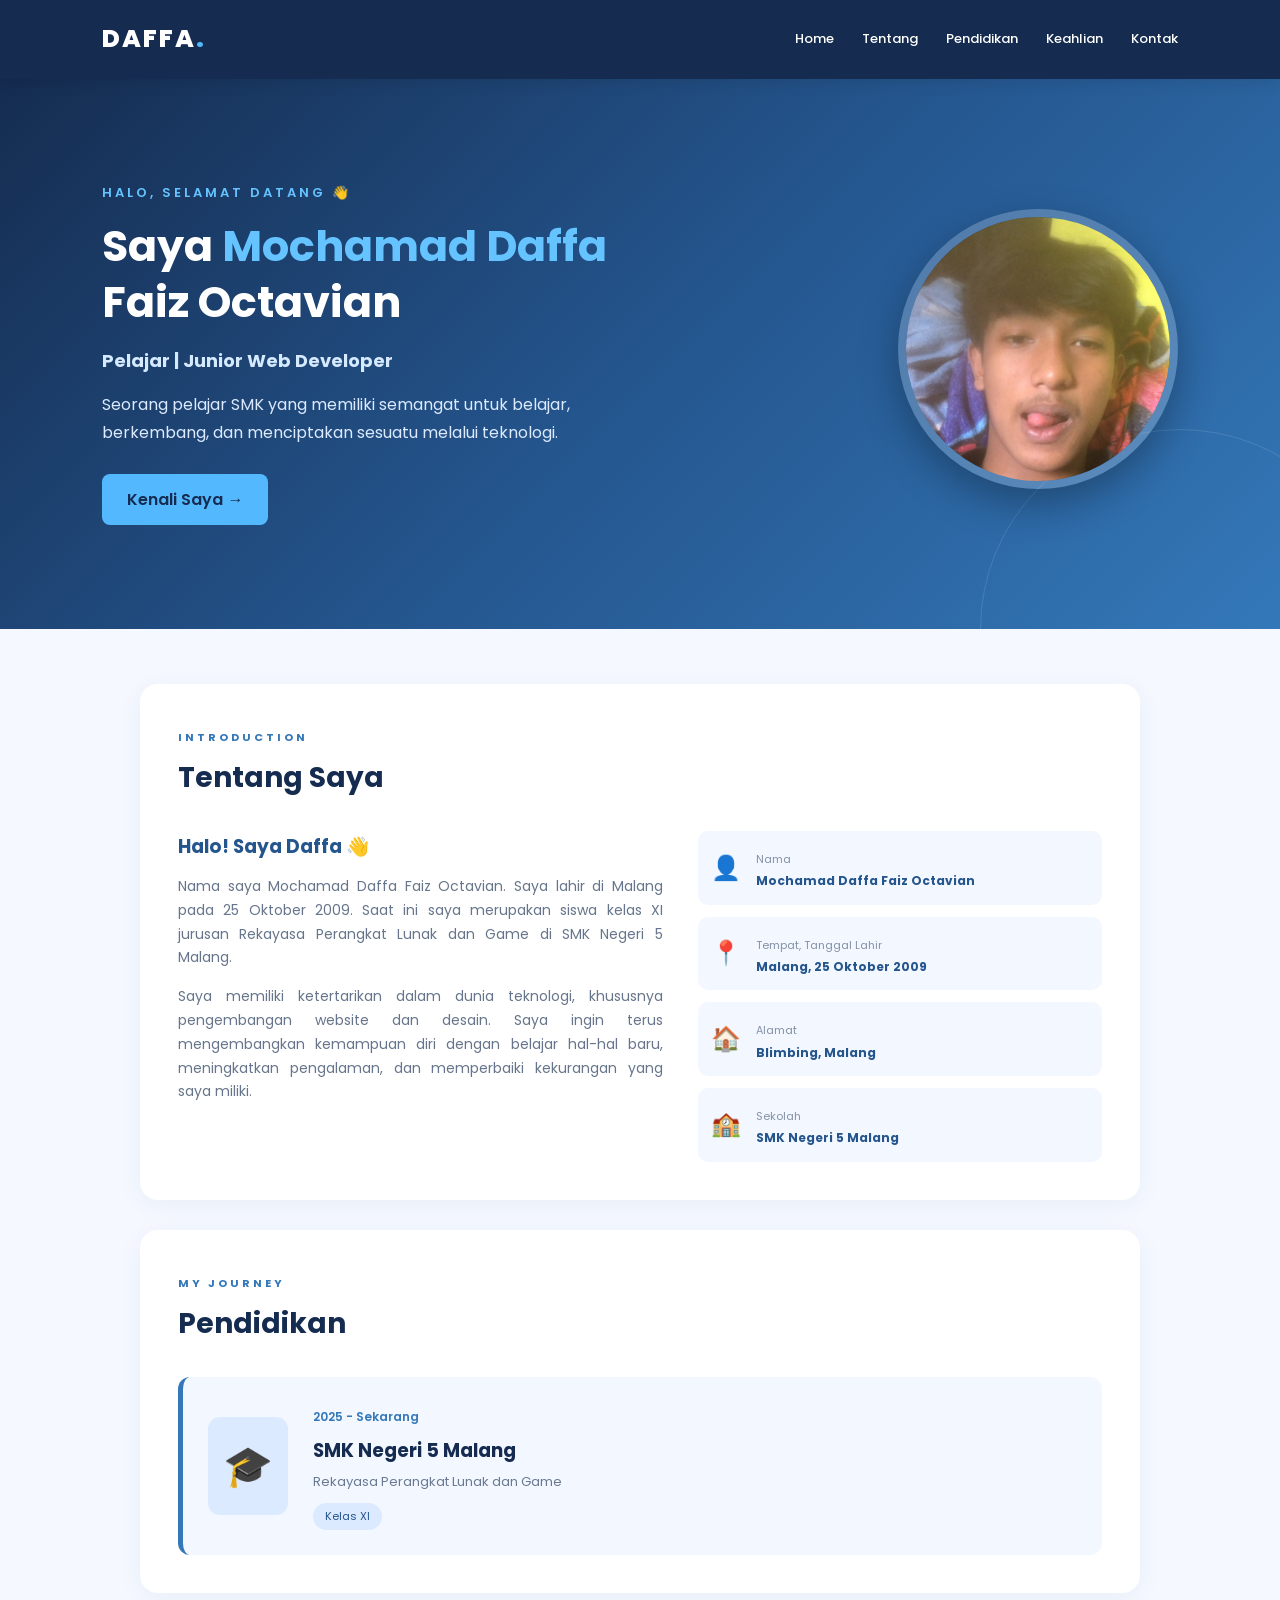
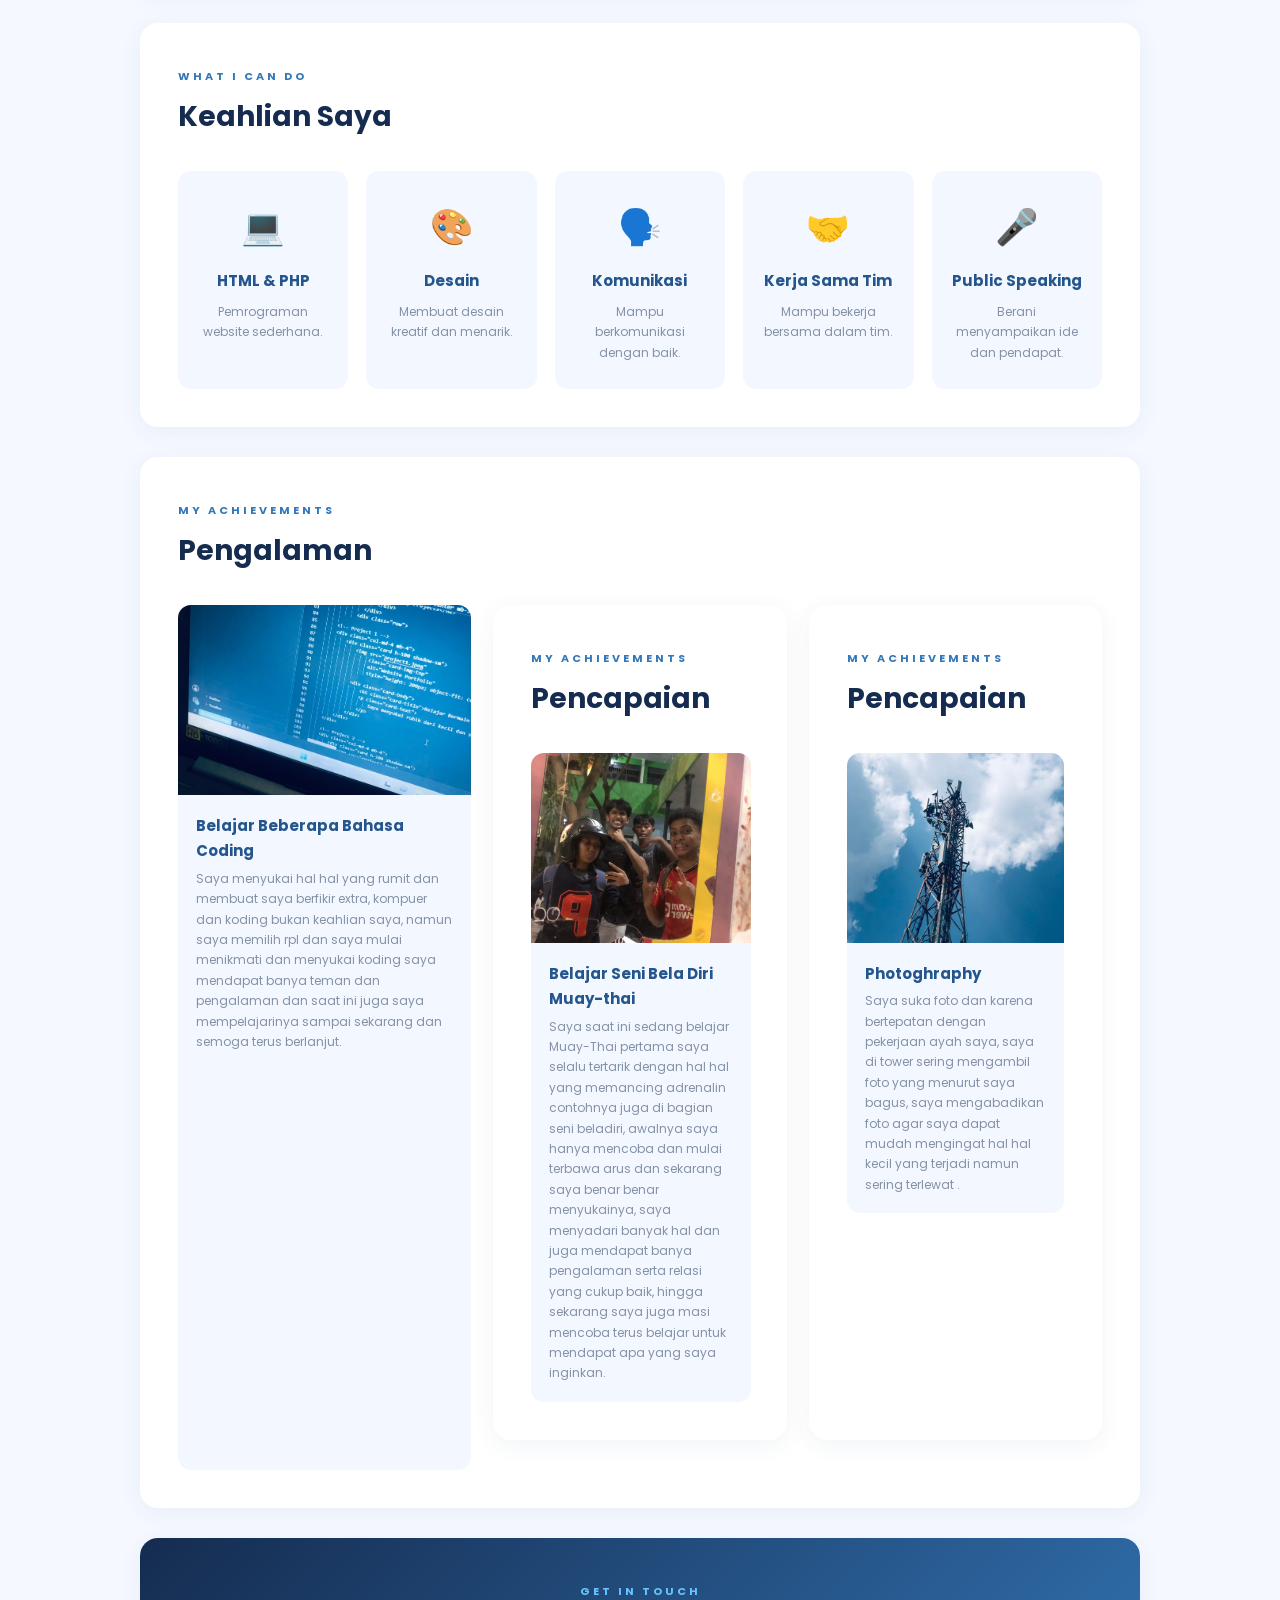
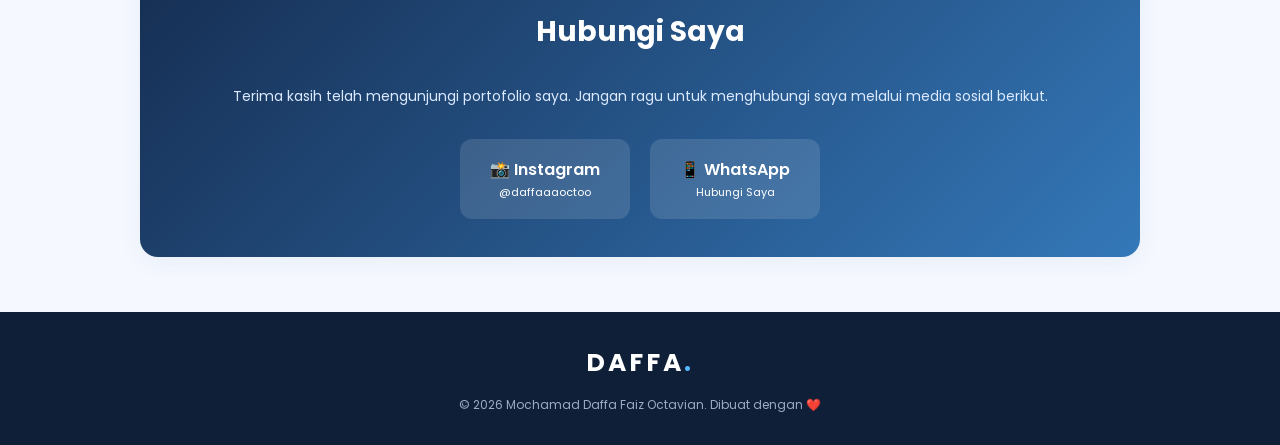
<file: index.html>
<!DOCTYPE html>
<html lang="id">
<head>
    <meta charset="UTF-8">
    <meta name="viewport" content="width=device-width, initial-scale=1.0">

    <title>Portofolio | Mochamad Daffa</title>

    <link rel="stylesheet" href="csssaya.css">

    <!-- Font Google -->
    <link rel="preconnect" href="https://fonts.googleapis.com">
    <link rel="preconnect" href="https://fonts.gstatic.com" crossorigin>
    <link href="https://fonts.googleapis.com/css2?family=Poppins:wght@300;400;500;600;700;800&display=swap" rel="stylesheet">

</head>

<body>

    <!-- NAVBAR -->
    <nav class="navbar">
        <div class="nav-logo">DAFFA<span>.</span></div>

        <div class="nav-menu">
            <a href="#home">Home</a>
            <a href="#about">Tentang</a>
            <a href="#education">Pendidikan</a>
            <a href="#skills">Keahlian</a>
            <a href="#contact">Kontak</a>
        </div>
    </nav>

    <!-- HERO -->
    <header id="home" class="hero">

        <div class="hero-content">

            <div class="hero-text">
                <p class="welcome">HALO, SELAMAT DATANG 👋</p>

                <h1>
                    Saya <span>Mochamad Daffa</span><br>
                    Faiz Octavian
                </h1>

                <h3>Pelajar | Junior Web Developer</h3>

                <p class="hero-description">
                    Seorang pelajar SMK yang memiliki semangat
                    untuk belajar, berkembang, dan menciptakan
                    sesuatu melalui teknologi.
                </p>

                <a href="#about" class="btn-primary">
                    Kenali Saya →
                </a>
            </div>

            <div class="hero-image">
                <img src="foto-saya.jpeg" alt="Foto Mochamad Daffa">
            </div>

        </div>

        <div class="hero-decoration"></div>

    </header>

    <main class="container">

        <!-- ABOUT -->
        <section id="about" class="section">

            <div class="section-title">
                <span>INTRODUCTION</span>
                <h2>Tentang Saya</h2>
            </div>

            <div class="about-content">

                <div class="about-text">
                    <h3>Halo! Saya Daffa 👋</h3>

                    <p>
                        Nama saya Mochamad Daffa Faiz Octavian.
                        Saya lahir di Malang pada 25 Oktober 2009.
                        Saat ini saya merupakan siswa kelas XI
                        jurusan Rekayasa Perangkat Lunak dan Game
                        di SMK Negeri 5 Malang.
                    </p>

                    <p>
                        Saya memiliki ketertarikan dalam dunia
                        teknologi, khususnya pengembangan website
                        dan desain. Saya ingin terus mengembangkan
                        kemampuan diri dengan belajar hal-hal baru,
                        meningkatkan pengalaman, dan memperbaiki
                        kekurangan yang saya miliki.
                    </p>
                </div>

                <div class="about-info">

                    <div class="info-card">
                        <span>👤</span>
                        <div>
                            <small>Nama</small>
                            <h4>Mochamad Daffa Faiz Octavian</h4>
                        </div>
                    </div>

                    <div class="info-card">
                        <span>📍</span>
                        <div>
                            <small>Tempat, Tanggal Lahir</small>
                            <h4>Malang, 25 Oktober 2009</h4>
                        </div>
                    </div>

                    <div class="info-card">
                        <span>🏠</span>
                        <div>
                            <small>Alamat</small>
                            <h4>Blimbing, Malang</h4>
                        </div>
                    </div>

                    <div class="info-card">
                        <span>🏫</span>
                        <div>
                            <small>Sekolah</small>
                            <h4>SMK Negeri 5 Malang</h4>
                        </div>
                    </div>

                </div>

            </div>
        </section>

        <!-- EDUCATION -->
        <section id="education" class="section">

            <div class="section-title">
                <span>MY JOURNEY</span>
                <h2>Pendidikan</h2>
            </div>

            <div class="education-card">

                <div class="education-icon">🎓</div>

                <div>
                    <span class="year">2025 - Sekarang</span>

                    <h3>SMK Negeri 5 Malang</h3>

                    <p>
                        Rekayasa Perangkat Lunak dan Game
                    </p>

                    <span class="class-label">Kelas XI</span>
                </div>

            </div>

        </section>

        <!-- SKILLS -->
        <section id="skills" class="section">

            <div class="section-title">
                <span>WHAT I CAN DO</span>
                <h2>Keahlian Saya</h2>
            </div>

            <div class="skills-grid">

                <div class="skill-card">
                    <div class="skill-icon">💻</div>
                    <h3>HTML & PHP</h3>
                    <p>Pemrograman website sederhana.</p>
                </div>

                <div class="skill-card">
                    <div class="skill-icon">🎨</div>
                    <h3>Desain</h3>
                    <p>Membuat desain kreatif dan menarik.</p>
                </div>

                <div class="skill-card">
                    <div class="skill-icon">🗣️</div>
                    <h3>Komunikasi</h3>
                    <p>Mampu berkomunikasi dengan baik.</p>
                </div>

                <div class="skill-card">
                    <div class="skill-icon">🤝</div>
                    <h3>Kerja Sama Tim</h3>
                    <p>Mampu bekerja bersama dalam tim.</p>
                </div>

                <div class="skill-card">
                    <div class="skill-icon">🎤</div>
                    <h3>Public Speaking</h3>
                    <p>Berani menyampaikan ide dan pendapat.</p>
                </div>

            </div>

        </section>

               <!-- CERTIFICATE -->
        <section class="section">

            <div class="section-title">
                <span>MY ACHIEVEMENTS</span>
                <h2>Pengalaman</h2>
            </div>

            <div class="gallery">

                <div class="gallery-card">
                    <img
                        src=project1.jpeg
                        alt="Foto Sertifikat">

                    <div class="gallery-info">
                        <h3>Belajar Beberapa Bahasa Coding</h3>
                        <p> Saya menyukai hal hal yang rumit dan membuat saya berfikir extra, kompuer dan koding bukan keahlian saya, namun saya memilih rpl dan saya mulai menikmati dan menyukai koding saya mendapat banya teman dan pengalaman dan saat ini juga saya mempelajarinya sampai sekarang dan semoga terus berlanjut.</p>
                    </div>
                </div>


        <!-- ACHIEVEMENTS -->
        <section class="section">

            <div class="section-title">
                <span>MY ACHIEVEMENTS</span>
                <h2>Pencapaian</h2>
            </div>

            <div class="gallery">

                <div class="gallery-card">
                    <img
                        src=project2.jpeg
                        alt="Foto Prestasi">

                    <div class="gallery-info">
                        <h3>Belajar Seni Bela Diri Muay-thai</h3>
                        <p>Saya saat ini sedang belajar Muay-Thai pertama saya selalu tertarik dengan hal hal yang memancing adrenalin contohnya juga di bagian seni beladiri, awalnya saya hanya mencoba dan mulai terbawa arus dan sekarang saya benar benar menyukainya, saya menyadari banyak hal dan juga mendapat banya pengalaman serta relasi yang cukup baik, hingga sekarang saya juga masi mencoba terus belajar untuk mendapat apa yang saya inginkan. </p>
                    </div>
                </div>

                <!-- Tambahkan prestasi lainnya di sini -->

            </div>

        </section>
               <!-- CERTIFICATE -->
        <section class="section">

            <div class="section-title">
                <span>MY ACHIEVEMENTS</span>
                <h2>Pencapaian</h2>
            </div>


                <div class="gallery-card">
                    <img
                        src=project3.jpeg
                        alt="Foto Sertifikat">

                    <div class="gallery-info">
                        <h3>Photoghraphy</h3>
                        <p> Saya suka foto dan karena bertepatan dengan pekerjaan ayah saya, saya di tower sering mengambil foto yang menurut saya bagus, saya mengabadikan foto agar saya dapat mudah mengingat hal hal kecil yang terjadi namun sering terlewat .</p>
                    </div>
                </div>

                <!-- Tambahkan sertifikat lainnya di sini -->

            </div>

        </section>

        <!-- CONTACT -->
        <section id="contact" class="section contact-section">

            <div class="section-title">
                <span>GET IN TOUCH</span>
                <h2>Hubungi Saya</h2>
            </div>

            <p>
                Terima kasih telah mengunjungi portofolio saya.
                Jangan ragu untuk menghubungi saya melalui media
                sosial berikut.
            </p>

            <div class="contact-links">

                <a href="https://www.instagram.com/daffaaaoctoo"
                   target="_blank">
                    📸 Instagram
                    <span>@daffaaaoctoo</span>
                </a>

                <a href="https://wa.me/6281999374915"
                   target="_blank">
                    📱 WhatsApp
                    <span>Hubungi Saya</span>
                </a>

            </div>

        </section>

    </main>

    <!-- FOOTER -->
    <footer>
        <h3>DAFFA<span>.</span></h3>

        <p>
            © 2026 Mochamad Daffa Faiz Octavian.
            Dibuat dengan ❤️
        </p>
    </footer>

</body>
</file>
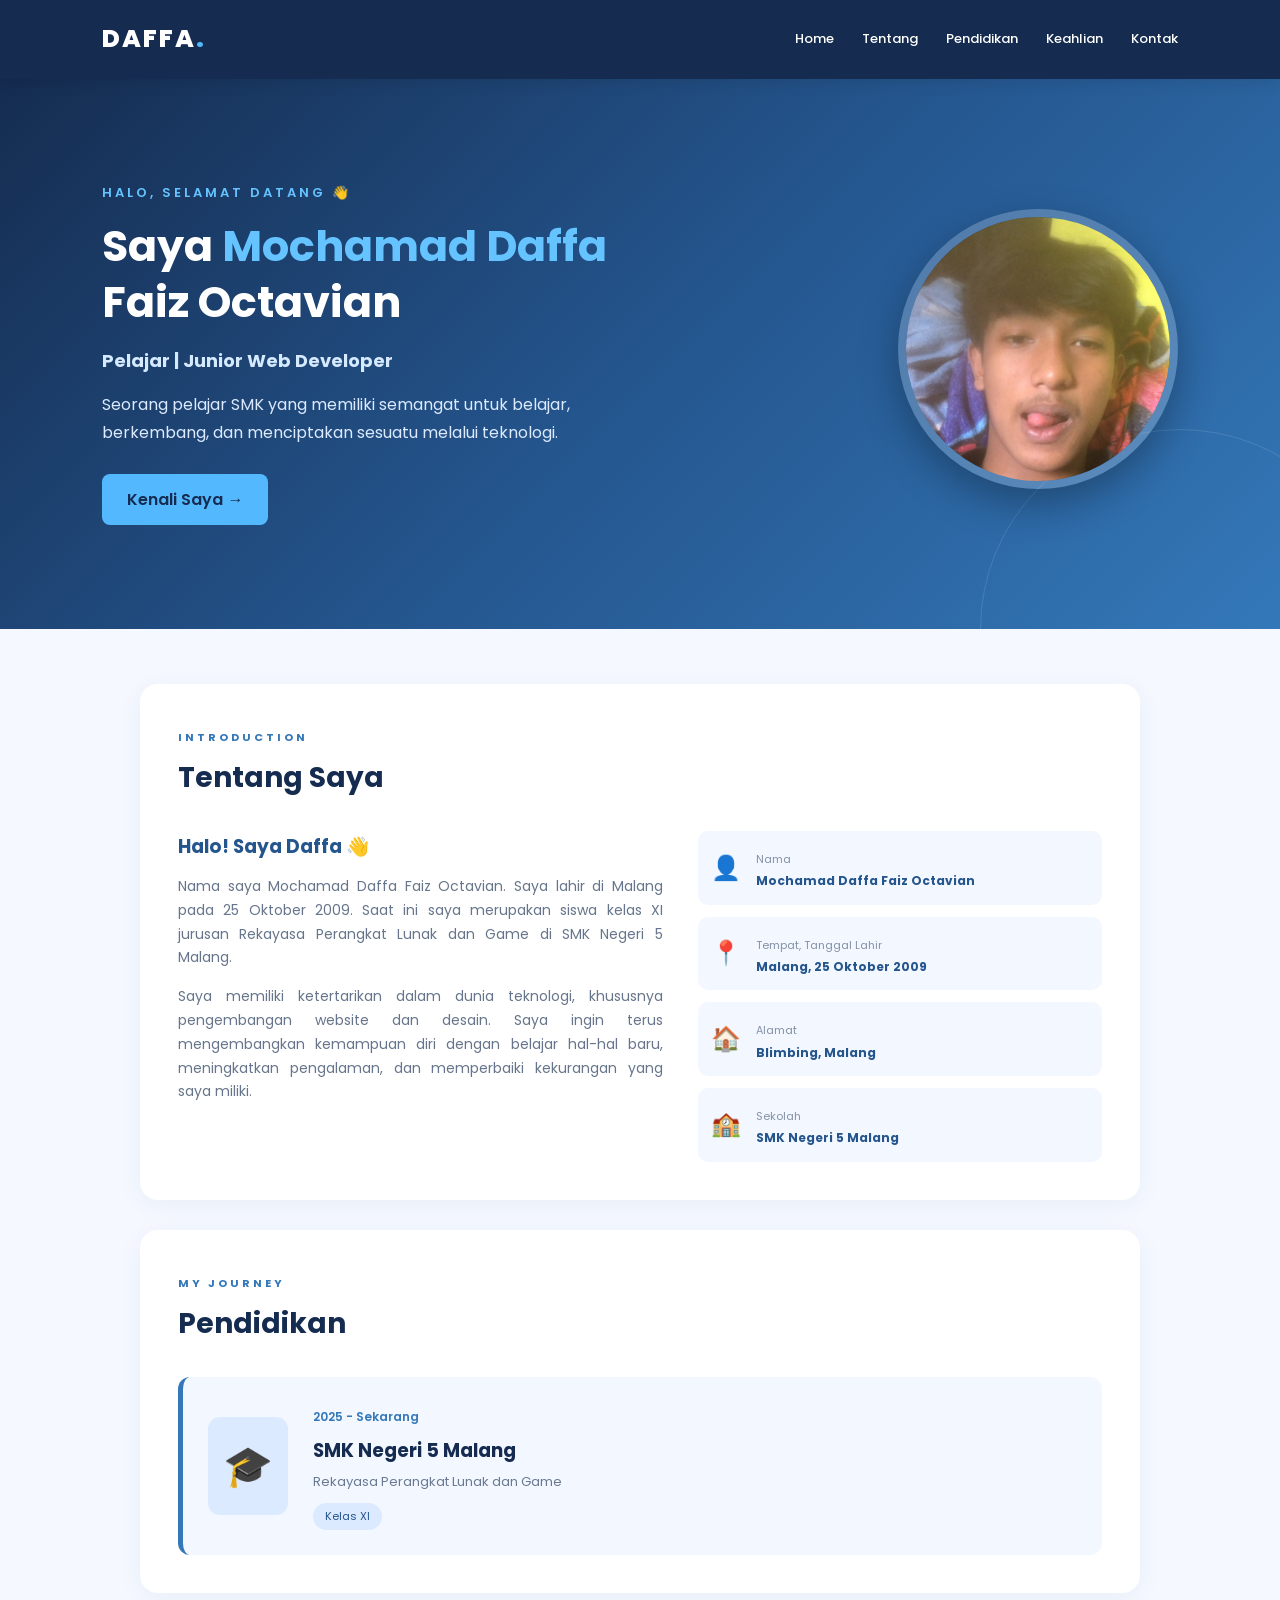
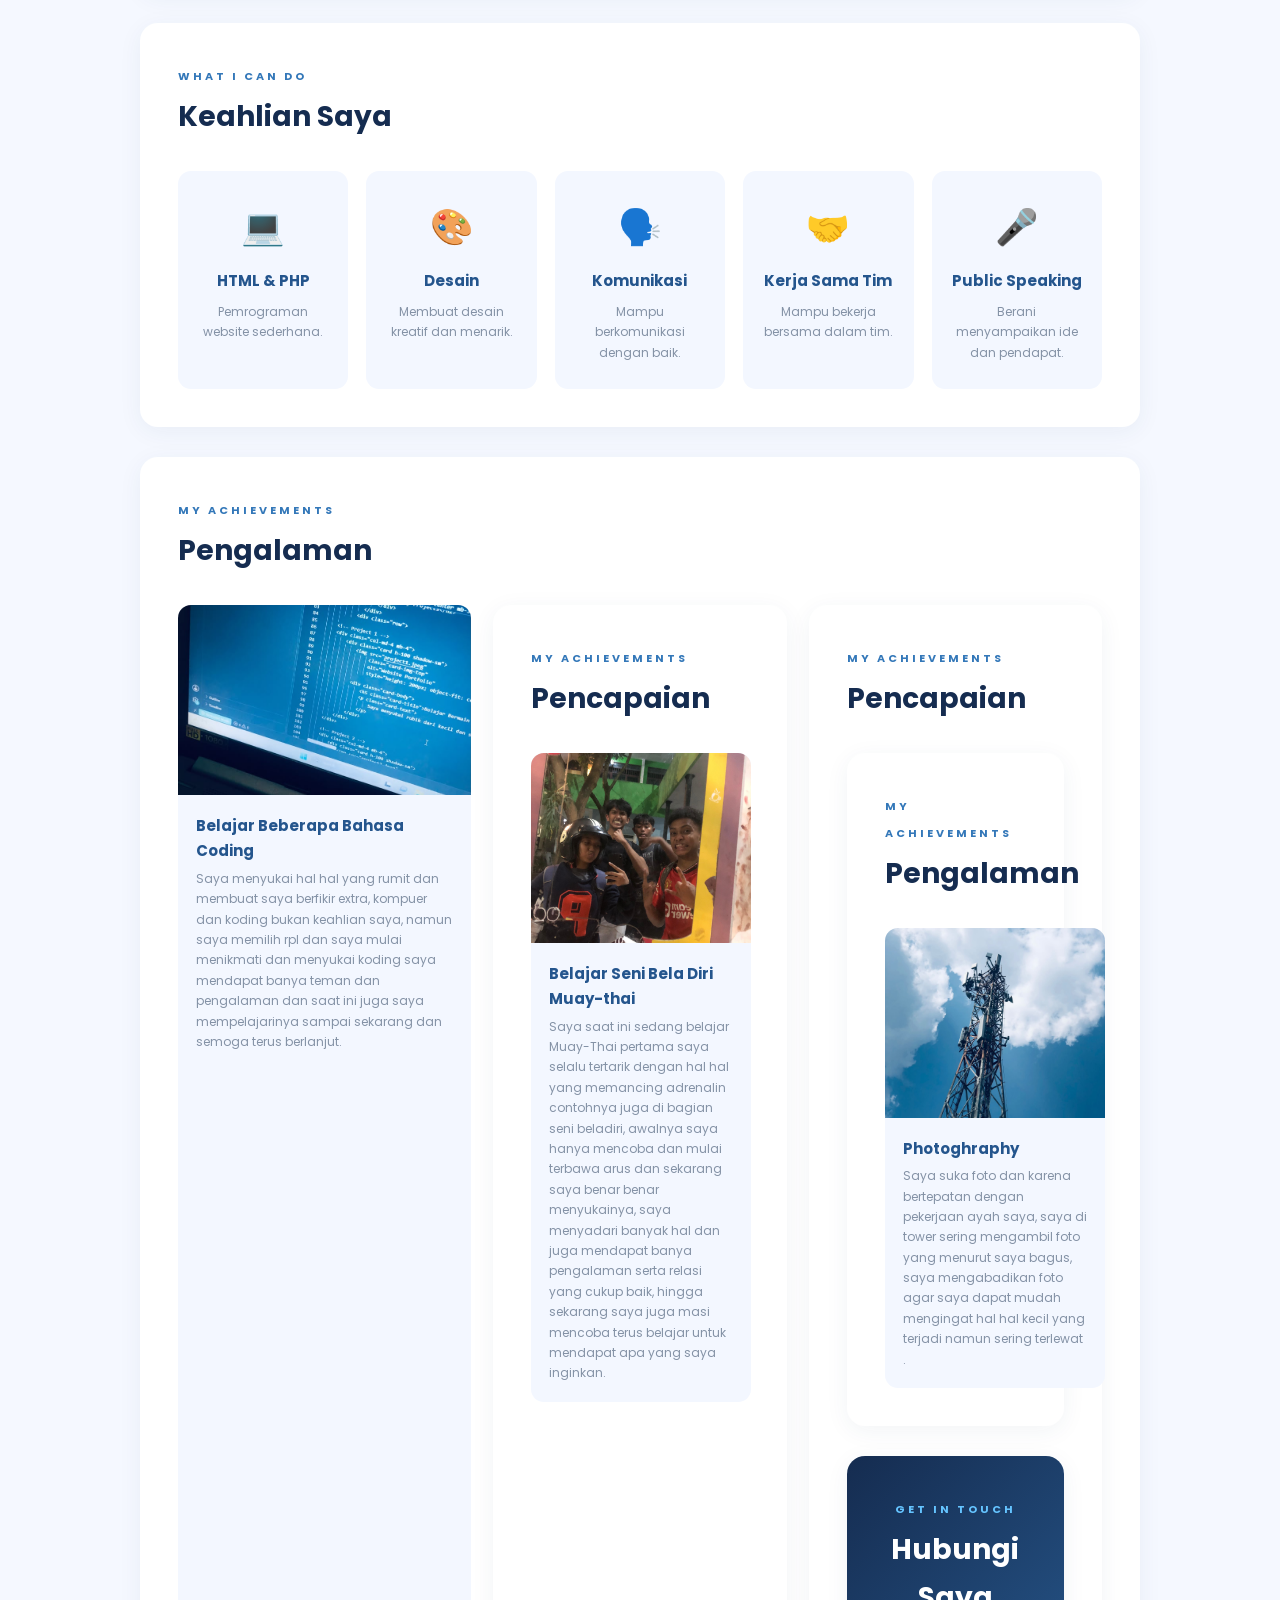
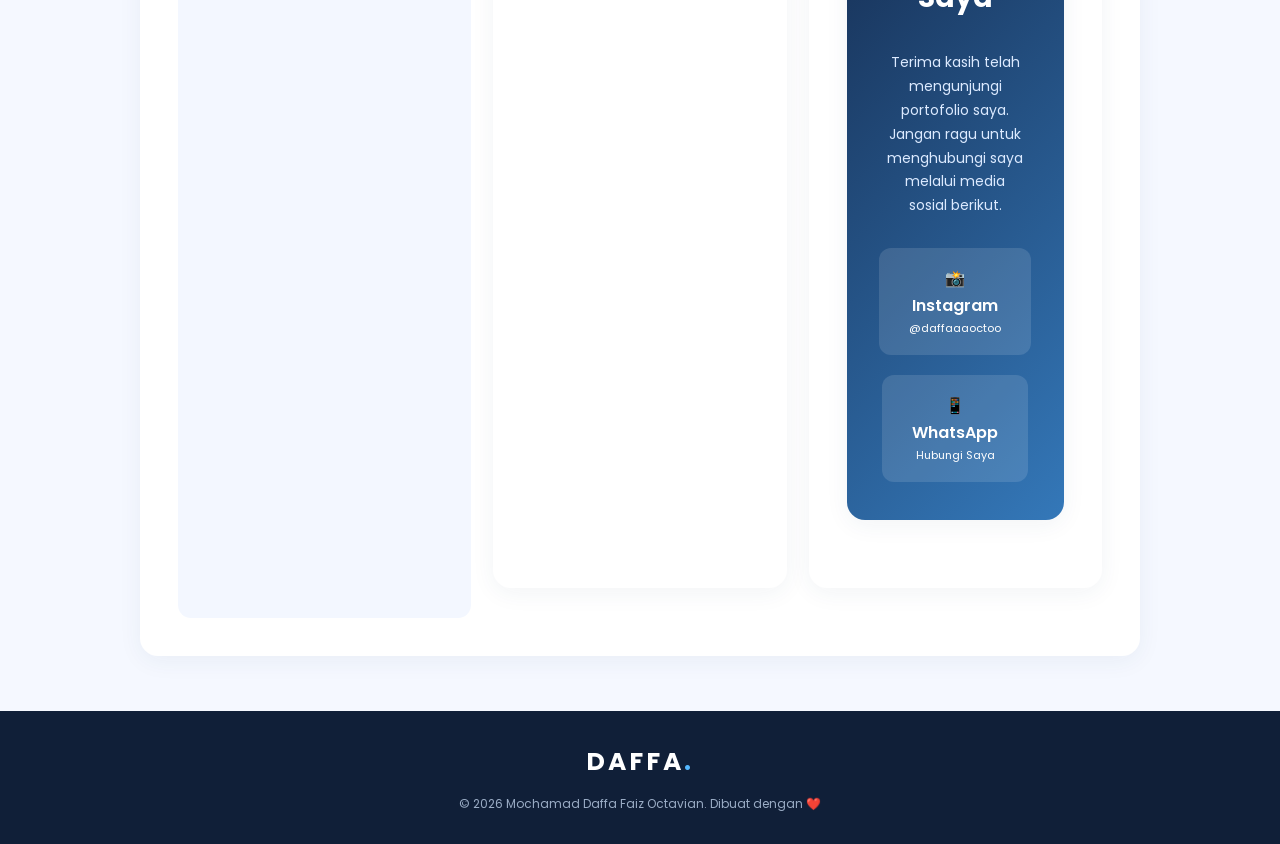
<file: portofoliosaya.html>
<!DOCTYPE html>
<html lang="id">
<head>
    <meta charset="UTF-8">
    <meta name="viewport" content="width=device-width, initial-scale=1.0">

    <title>Portofolio | Mochamad Daffa</title>

    <link rel="stylesheet" href="csssaya.css">

    <!-- Font Google -->
    <link rel="preconnect" href="https://fonts.googleapis.com">
    <link rel="preconnect" href="https://fonts.gstatic.com" crossorigin>
    <link href="https://fonts.googleapis.com/css2?family=Poppins:wght@300;400;500;600;700;800&display=swap" rel="stylesheet">

</head>

<body>

    <!-- NAVBAR -->
    <nav class="navbar">
        <div class="nav-logo">DAFFA<span>.</span></div>

        <div class="nav-menu">
            <a href="#home">Home</a>
            <a href="#about">Tentang</a>
            <a href="#education">Pendidikan</a>
            <a href="#skills">Keahlian</a>
            <a href="#contact">Kontak</a>
        </div>
    </nav>

    <!-- HERO -->
    <header id="home" class="hero">

        <div class="hero-content">

            <div class="hero-text">
                <p class="welcome">HALO, SELAMAT DATANG 👋</p>

                <h1>
                    Saya <span>Mochamad Daffa</span><br>
                    Faiz Octavian
                </h1>

                <h3>Pelajar | Junior Web Developer</h3>

                <p class="hero-description">
                    Seorang pelajar SMK yang memiliki semangat
                    untuk belajar, berkembang, dan menciptakan
                    sesuatu melalui teknologi.
                </p>

                <a href="#about" class="btn-primary">
                    Kenali Saya →
                </a>
            </div>

            <div class="hero-image">
                <img src="foto-saya.jpeg" alt="Foto Mochamad Daffa">
            </div>

        </div>

        <div class="hero-decoration"></div>

    </header>

    <main class="container">

        <!-- ABOUT -->
        <section id="about" class="section">

            <div class="section-title">
                <span>INTRODUCTION</span>
                <h2>Tentang Saya</h2>
            </div>

            <div class="about-content">

                <div class="about-text">
                    <h3>Halo! Saya Daffa 👋</h3>

                    <p>
                        Nama saya Mochamad Daffa Faiz Octavian.
                        Saya lahir di Malang pada 25 Oktober 2009.
                        Saat ini saya merupakan siswa kelas XI
                        jurusan Rekayasa Perangkat Lunak dan Game
                        di SMK Negeri 5 Malang.
                    </p>

                    <p>
                        Saya memiliki ketertarikan dalam dunia
                        teknologi, khususnya pengembangan website
                        dan desain. Saya ingin terus mengembangkan
                        kemampuan diri dengan belajar hal-hal baru,
                        meningkatkan pengalaman, dan memperbaiki
                        kekurangan yang saya miliki.
                    </p>
                </div>

                <div class="about-info">

                    <div class="info-card">
                        <span>👤</span>
                        <div>
                            <small>Nama</small>
                            <h4>Mochamad Daffa Faiz Octavian</h4>
                        </div>
                    </div>

                    <div class="info-card">
                        <span>📍</span>
                        <div>
                            <small>Tempat, Tanggal Lahir</small>
                            <h4>Malang, 25 Oktober 2009</h4>
                        </div>
                    </div>

                    <div class="info-card">
                        <span>🏠</span>
                        <div>
                            <small>Alamat</small>
                            <h4>Blimbing, Malang</h4>
                        </div>
                    </div>

                    <div class="info-card">
                        <span>🏫</span>
                        <div>
                            <small>Sekolah</small>
                            <h4>SMK Negeri 5 Malang</h4>
                        </div>
                    </div>

                </div>

            </div>
        </section>

        <!-- EDUCATION -->
        <section id="education" class="section">

            <div class="section-title">
                <span>MY JOURNEY</span>
                <h2>Pendidikan</h2>
            </div>

            <div class="education-card">

                <div class="education-icon">🎓</div>

                <div>
                    <span class="year">2025 - Sekarang</span>

                    <h3>SMK Negeri 5 Malang</h3>

                    <p>
                        Rekayasa Perangkat Lunak dan Game
                    </p>

                    <span class="class-label">Kelas XI</span>
                </div>

            </div>

        </section>

        <!-- SKILLS -->
        <section id="skills" class="section">

            <div class="section-title">
                <span>WHAT I CAN DO</span>
                <h2>Keahlian Saya</h2>
            </div>

            <div class="skills-grid">

                <div class="skill-card">
                    <div class="skill-icon">💻</div>
                    <h3>HTML & PHP</h3>
                    <p>Pemrograman website sederhana.</p>
                </div>

                <div class="skill-card">
                    <div class="skill-icon">🎨</div>
                    <h3>Desain</h3>
                    <p>Membuat desain kreatif dan menarik.</p>
                </div>

                <div class="skill-card">
                    <div class="skill-icon">🗣️</div>
                    <h3>Komunikasi</h3>
                    <p>Mampu berkomunikasi dengan baik.</p>
                </div>

                <div class="skill-card">
                    <div class="skill-icon">🤝</div>
                    <h3>Kerja Sama Tim</h3>
                    <p>Mampu bekerja bersama dalam tim.</p>
                </div>

                <div class="skill-card">
                    <div class="skill-icon">🎤</div>
                    <h3>Public Speaking</h3>
                    <p>Berani menyampaikan ide dan pendapat.</p>
                </div>

            </div>

        </section>

               <!-- CERTIFICATE -->
        <section class="section">

            <div class="section-title">
                <span>MY ACHIEVEMENTS</span>
                <h2>Pengalaman</h2>
            </div>

            <div class="gallery">

                <div class="gallery-card">
                    <img
                        src=project1.jpeg
                        alt="Foto Sertifikat">

                    <div class="gallery-info">
                        <h3>Belajar Beberapa Bahasa Coding</h3>
                        <p> Saya menyukai hal hal yang rumit dan membuat saya berfikir extra, kompuer dan koding bukan keahlian saya, namun saya memilih rpl dan saya mulai menikmati dan menyukai koding saya mendapat banya teman dan pengalaman dan saat ini juga saya mempelajarinya sampai sekarang dan semoga terus berlanjut.</p>
                    </div>
                </div>


        <!-- ACHIEVEMENTS -->
        <section class="section">

            <div class="section-title">
                <span>MY ACHIEVEMENTS</span>
                <h2>Pencapaian</h2>
            </div>

            <div class="gallery">

                <div class="gallery-card">
                    <img
                        src=project2.jpeg
                        alt="Foto Prestasi">

                    <div class="gallery-info">
                        <h3>Belajar Seni Bela Diri Muay-thai</h3>
                        <p>Saya saat ini sedang belajar Muay-Thai pertama saya selalu tertarik dengan hal hal yang memancing adrenalin contohnya juga di bagian seni beladiri, awalnya saya hanya mencoba dan mulai terbawa arus dan sekarang saya benar benar menyukainya, saya menyadari banyak hal dan juga mendapat banya pengalaman serta relasi yang cukup baik, hingga sekarang saya juga masi mencoba terus belajar untuk mendapat apa yang saya inginkan. </p>
                    </div>
                </div>

                <!-- Tambahkan prestasi lainnya di sini -->

            </div>

        </section>
               <!-- CERTIFICATE -->
        <section class="section">

            <div class="section-title">
                <span>MY ACHIEVEMENTS</span>
                <h2>Pencapaian</h2>
            </div>

        <!-- CERTIFICATE -->
        <section class="section">

            <div class="section-title">
                <span>MY ACHIEVEMENTS</span>
                <h2>Pengalaman</h2>
            </div>

            <div class="gallery">

                <div class="gallery-card">
                    <img
                        src=project3.jpeg
                        alt="Foto Sertifikat">

                    <div class="gallery-info">
                        <h3>Photoghraphy</h3>
                        <p> Saya suka foto dan karena bertepatan dengan pekerjaan ayah saya, saya di tower sering mengambil foto yang menurut saya bagus, saya mengabadikan foto agar saya dapat mudah mengingat hal hal kecil yang terjadi namun sering terlewat .</p>
                    </div>
                </div>

                <!-- Tambahkan sertifikat lainnya di sini -->

            </div>

        </section>

        <!-- CONTACT -->
        <section id="contact" class="section contact-section">

            <div class="section-title">
                <span>GET IN TOUCH</span>
                <h2>Hubungi Saya</h2>
            </div>

            <p>
                Terima kasih telah mengunjungi portofolio saya.
                Jangan ragu untuk menghubungi saya melalui media
                sosial berikut.
            </p>

            <div class="contact-links">

                <a href="https://www.instagram.com/daffaaaoctoo"
                   target="_blank">
                    📸 Instagram
                    <span>@daffaaaoctoo</span>
                </a>

                <a href="https://wa.me/6281999374915"
                   target="_blank">
                    📱 WhatsApp
                    <span>Hubungi Saya</span>
                </a>

            </div>

        </section>

    </main>

    <!-- FOOTER -->
    <footer>
        <h3>DAFFA<span>.</span></h3>

        <p>
            © 2026 Mochamad Daffa Faiz Octavian.
            Dibuat dengan ❤️
        </p>
    </footer>

</body>
</file>
<file: csssaya.css>
/* =========================
   RESET
========================= */

* {
    margin: 0;
    padding: 0;
    box-sizing: border-box;
    font-family: 'Poppins', sans-serif;
}

html {
    scroll-behavior: smooth;
    scroll-padding-top: 90px;
}

body {
    background: #f5f8ff;
    color: #263247;
    line-height: 1.7;
}


/* =========================
   NAVBAR
========================= */

.navbar {
    display: flex;
    justify-content: space-between;
    align-items: center;
    padding: 18px 8%;
    background: #152c50;
    position: sticky;
    top: 0;
    z-index: 100;
    box-shadow: 0 3px 15px rgba(0,0,0,0.1);
}

.nav-logo {
    font-size: 25px;
    font-weight: 800;
    color: white;
    letter-spacing: 2px;
}

.nav-logo span,
footer h3 span {
    color: #54b8ff;
}

.nav-menu {
    display: flex;
    gap: 28px;
}

.nav-menu a {
    color: white;
    text-decoration: none;
    font-size: 13px;
    font-weight: 500;
    transition: 0.3s;
}

.nav-menu a:hover {
    color: #54b8ff;
}


/* =========================
   HERO
========================= */

.hero {
    min-height: 550px;
    background: linear-gradient(
        135deg,
        #152c50,
        #24558d,
        #3478b9
    );
    color: white;
    display: flex;
    align-items: center;
    padding: 65px 8%;
    position: relative;
    overflow: hidden;
}

.hero-content {
    display: flex;
    justify-content: space-between;
    align-items: center;
    gap: 50px;
    width: 100%;
    max-width: 1100px;
    margin: auto;
    position: relative;
    z-index: 2;
}

.hero-text {
    max-width: 600px;
}

.welcome {
    color: #65c4ff;
    font-size: 13px;
    font-weight: 600;
    letter-spacing: 3px;
    margin-bottom: 15px;
}

.hero h1 {
    font-size: 43px;
    line-height: 1.3;
    margin-bottom: 15px;
}

.hero h1 span {
    color: #65c4ff;
}

.hero h3 {
    font-size: 18px;
    color: #d5e9ff;
    margin-bottom: 15px;
}

.hero-description {
    color: #dceaff;
    max-width: 480px;
    margin-bottom: 28px;
}

.btn-primary {
    display: inline-block;
    padding: 12px 25px;
    background: #54b8ff;
    color: #152c50;
    text-decoration: none;
    border-radius: 8px;
    font-weight: 600;
    transition: 0.3s;
}

.btn-primary:hover {
    background: white;
    transform: translateY(-4px);
}

.hero-image img {
    width: 280px;
    height: 280px;
    object-fit: cover;
    border-radius: 50%;
    border: 8px solid rgba(255,255,255,0.2);
    box-shadow: 0 15px 40px rgba(0,0,0,0.3);
    transition: 0.4s;
}

.hero-image img:hover {
    transform: scale(1.05);
}

.hero-decoration {
    position: absolute;
    width: 400px;
    height: 400px;
    border: 1px solid rgba(255,255,255,0.12);
    border-radius: 50%;
    right: -100px;
    bottom: -200px;
}


/* =========================
   CONTAINER
========================= */

.container {
    max-width: 1050px;
    margin: 55px auto;
    padding: 0 25px;
}


/* =========================
   SECTION
========================= */

.section {
    background: white;
    padding: 38px;
    margin-bottom: 30px;
    border-radius: 18px;
    box-shadow: 0 5px 25px rgba(30,60,100,0.06);
    transition: 0.3s;
}

.section:hover {
    box-shadow: 0 10px 30px rgba(30,60,100,0.1);
}

.section-title {
    margin-bottom: 30px;
}

.section-title span {
    color: #3478b9;
    font-size: 11px;
    font-weight: 700;
    letter-spacing: 3px;
}

.section-title h2 {
    color: #152c50;
    font-size: 28px;
    margin-top: 5px;
}


/* =========================
   ABOUT
========================= */

.about-content {
    display: grid;
    grid-template-columns: 1.2fr 1fr;
    gap: 35px;
}

.about-text h3 {
    color: #24558d;
    margin-bottom: 12px;
}

.about-text p {
    color: #66758b;
    font-size: 14px;
    margin-bottom: 15px;
    text-align: justify;
}

.about-info {
    display: flex;
    flex-direction: column;
    gap: 12px;
}

.info-card {
    display: flex;
    align-items: center;
    gap: 15px;
    padding: 13px;
    background: #f3f7ff;
    border-radius: 10px;
    transition: 0.3s;
}

.info-card:hover {
    background: #e5f0ff;
    transform: translateX(5px);
}

.info-card span {
    font-size: 24px;
}

.info-card small {
    color: #8492a6;
    font-size: 11px;
}

.info-card h4 {
    font-size: 12px;
    color: #24558d;
    overflow-wrap: anywhere;
}


/* =========================
   EDUCATION
========================= */

.education-card {
    display: flex;
    align-items: center;
    gap: 25px;
    padding: 25px;
    background: #f3f7ff;
    border-left: 5px solid #3478b9;
    border-radius: 12px;
    transition: 0.3s;
}

.education-card:hover {
    transform: translateX(7px);
}

.education-icon {
    font-size: 40px;
    background: #dceaff;
    padding: 15px;
    border-radius: 12px;
}

.education-card h3 {
    color: #152c50;
    margin: 5px 0;
}

.education-card p {
    color: #687991;
    font-size: 13px;
}

.year {
    color: #3478b9;
    font-size: 12px;
    font-weight: 600;
}

.class-label {
    display: inline-block;
    background: #dceaff;
    color: #24558d;
    padding: 4px 12px;
    font-size: 11px;
    border-radius: 20px;
    margin-top: 10px;
}


/* =========================
   y    
========================= */

.skills-grid {
    display: grid;
    grid-template-columns: repeat(auto-fit, minmax(160px, 1fr));
    gap: 18px;
}

.skill-card {
    padding: 25px 15px;
    background: #f3f7ff;
    text-align: center;
    border-radius: 13px;
    transition: 0.3s;
    border: 1px solid transparent;
}

.skill-card:hover {
    transform: translateY(-8px);
    background: white;
    border-color: #b9d9ff;
    box-shadow: 0 8px 25px rgba(52,120,185,0.12);
}

.skill-icon {
    font-size: 35px;
    margin-bottom: 12px;
}

.skill-card h3 {
    color: #24558d;
    font-size: 15px;
}

.skill-card p {
    font-size: 12px;
    color: #8492a6;
    margin-top: 8px;
}


/* =========================
   GALLERY
========================= */

.gallery {
    display: grid;
    grid-template-columns: repeat(auto-fit, minmax(220px, 1fr));
    gap: 22px;
}

.gallery-card {
    background: #f3f7ff;
    border-radius: 13px;
    overflow: hidden;
    transition: 0.3s;
}

.gallery-card:hover {
    transform: translateY(-7px);
    box-shadow: 0 10px 25px rgba(0,0,0,0.1);
}

.gallery-card img {
    width: 100%;
    height: 190px;
    object-fit: cover;
    display: block;
}

.gallery-info {
    padding: 18px;
}

.gallery-info h3 {
    color: #24558d;
    font-size: 15px;
}

.gallery-info p {
    font-size: 12px;
    color: #8492a6;
    margin-top: 5px;
}


/* =========================
   CONTACT
========================= */

.contact-section {
    text-align: center;
    background: linear-gradient(135deg, #152c50, #3478b9);
    color: white;
}

.contact-section .section-title span {
    color: #65c4ff;
}

.contact-section .section-title h2 {
    color: white;
}

.contact-section > p {
    color: #dceaff;
    font-size: 14px;
    max-width: 1000px;
    margin: auto;
}

.contact-links {
    display: flex;
    justify-content: center;
    gap: 20px;
    flex-wrap: wrap;
    margin-top: 30px;
}

.contact-links a {
    display: flex;
    flex-direction: column;
    background: rgba(255,255,255,0.12);
    color: white;
    text-decoration: none;
    padding: 17px 30px;
    border-radius: 12px;
    font-weight: 600;
    transition: 0.3s;
}

.contact-links a:hover {
    background: white;
    color: #24558d;
    transform: translateY(-5px);
}

.contact-links span {
    font-size: 11px;
    font-weight: 400;
}


/* =========================
   FOOTER
========================= */

footer {
    background: #101f38;
    text-align: center;
    padding: 30px 15px;
    color: #dceaff;
}

footer h3 {
    color: white;
    font-size: 25px;
    letter-spacing: 3px;
}

footer p {
    font-size: 12px;
    margin-top: 10px;
    color: #9aacc5;
}


/* =========================
   RESPONSIVE
========================= */

@media (max-width: 768px) {

    .navbar {
        flex-direction: column;
        gap: 12px;
        padding: 15px;
    }

    .nav-menu {
        gap: 15px;
        flex-wrap: wrap;
        justify-content: center;
    }

    .nav-menu a {
        font-size: 11px;
    }

    .hero {
        padding: 55px 20px;
    }

    .hero-content {
        flex-direction: column-reverse;
        text-align: center;
        gap: 30px;
    }

    .hero h1 {
        font-size: 30px;
    }

    .hero-image img {
        width: 200px;
        height: 200px;
    }

    .hero-description {
        margin-left: auto;
        margin-right: auto;
    }

    .about-content {
        grid-template-columns: 1fr;
    }

    .section {
        padding: 25px 20px;
    }

    .section-title h2 {
        font-size: 24px;
    }

}

@media (max-width: 480px) {

    .hero h1 {
        font-size: 26px;
    }

    .hero h3 {
        font-size: 15px;
    }

    .container {
        padding: 0 13px;
    }

    .education-card {
        align-items: flex-start;
        gap: 12px;
        padding: 15px;
    }

    .education-icon {
        font-size: 25px;
        padding: 10px;
    }

    .contact-links {
        flex-direction: column;
    }

}
</file>
